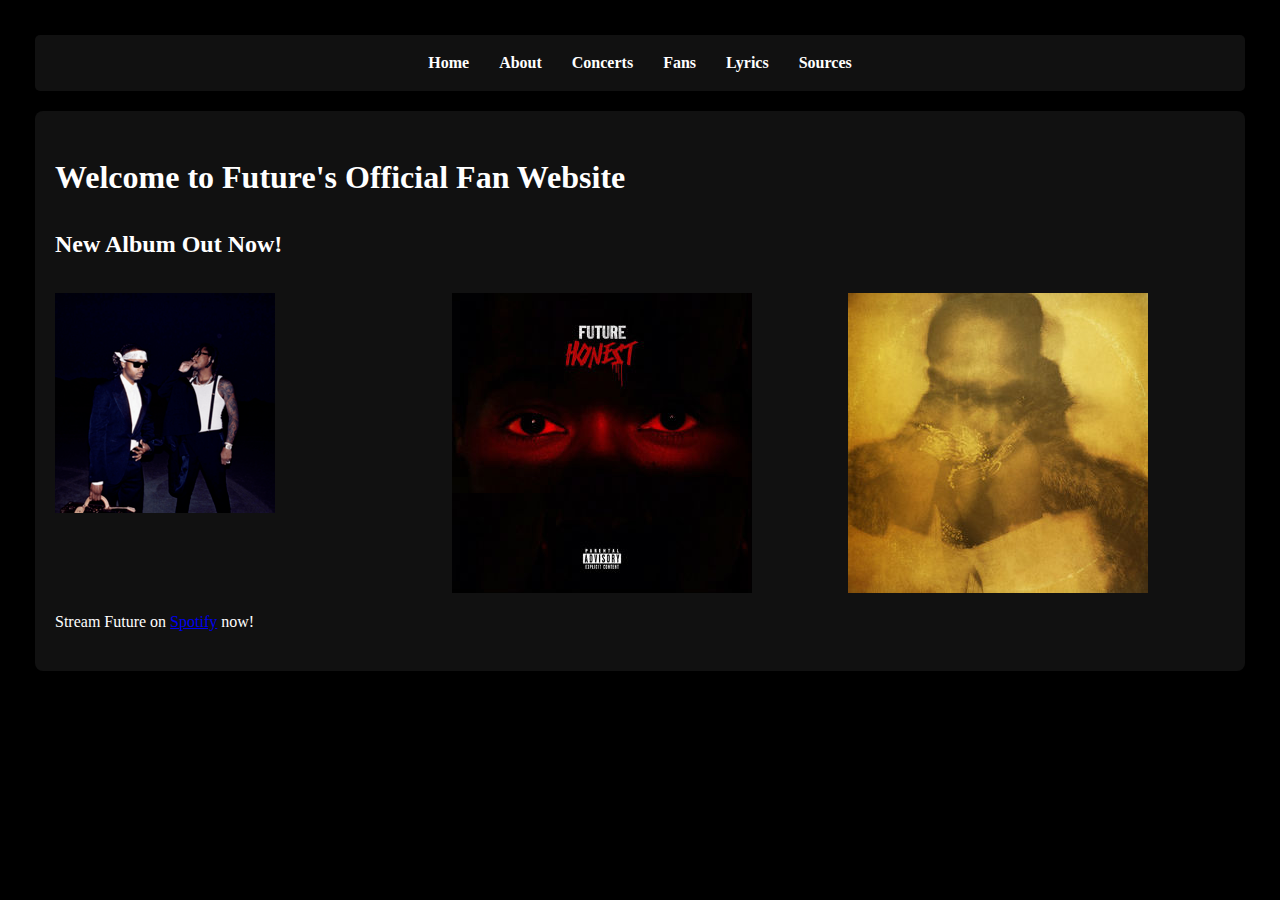
<file: index.html>
<!DOCTYPE html>
<html lang="en">
<head>
    <meta charset="UTF-8">
    <title>Future - Official Fan Site</title>
    <link rel="stylesheet" href="css/styles.css">
</head>
<body>
    <nav>
        <a href="index.html">Home</a>
		<a href="about/about.html">About</a>
		<a href="concerts/concerts.html">Concerts</a>
		<a href="fans/fans.html">Fans</a>
		<a href="lyrics/lyrics.html">Lyrics</a>
		<a href="sources/sources.html">Sources</a>
    </nav>

    <div class="content-wrapper">
        <h1 class="center-text large-text"> Welcome to Future's Official Fan Website</h1>
        <h2 class="center-text large-text">New Album Out Now!</h2>
        
        <div class="album-grid">
            <img src="wdtu.jpg" alt="We Dont Trust You album cover">
            <img src="honest.jpg" alt="Honest album cover">
            <img src="SelfTitle.jpg" alt="FUTURE album cover">
        </div>
        
        <p class="center-text bold-text">Stream Future on <a href="https://open.spotify.com/artist/1RyvyyTE3xzB2ZywiAwp0i" target="_blank">Spotify</a> now! </p>
    </div>
</body>
</html>
</file>
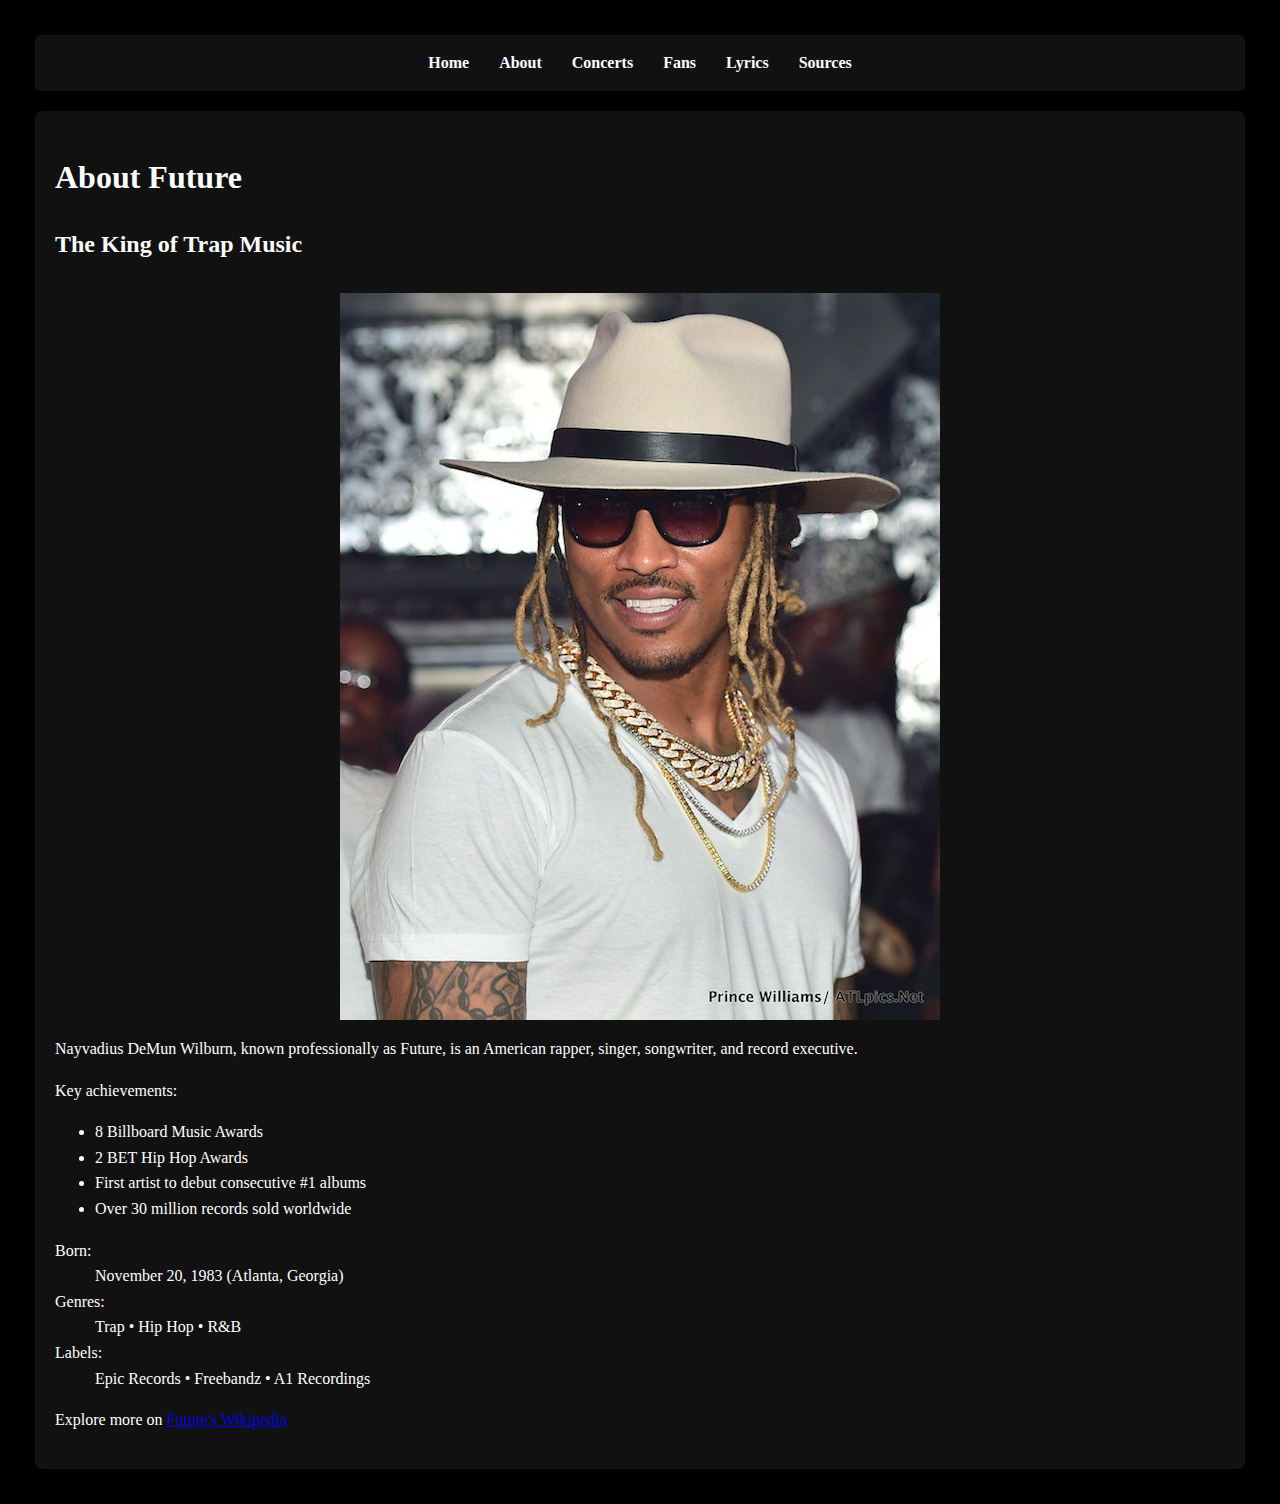
<file: about/about.html>
<!DOCTYPE html>
<html lang="en">
<head>
    <meta charset="UTF-8">
    <title>Future - About</title>
    <link rel="stylesheet" href="../css/styles.css">
</head>
<body>
    <nav>
        <a href="../index.html">Home</a>
        <a href="../about/about.html">About</a>
        <a href="../concerts/concerts.html">Concerts</a>
        <a href="../fans/fans.html">Fans</a>
        <a href="../lyrics/lyrics.html">Lyrics</a>
		<a href="../sources/sources.html">Sources</a>
    </nav>

    <div class="content-wrapper">
        <h1 class="large-text center-text">About Future</h1>
        <h2 class="center-text">The King of Trap Music</h2>
        
        <div class="album-grid centered-grid">
				<img src="../about/futurepic.jpg" alt="Future portrait in studio" class="img-container">
			</div>

        <p class="bold-text center-text">Nayvadius DeMun Wilburn, known professionally as Future, is an American rapper, singer, songwriter, and record executive.</p>

        <div class="center-text">
            <p>Key achievements:</p>
            <ul>
                <li>8 Billboard Music Awards</li>
                <li>2 BET Hip Hop Awards</li>
                <li>First artist to debut consecutive #1 albums</li>
                <li>Over 30 million records sold worldwide</li>
            </ul>
        </div>

        <dl class="center-text">
            <dt class="bold-text">Born:</dt>
            <dd>November 20, 1983 (Atlanta, Georgia)</dd>
            
            <dt class="bold-text">Genres:</dt>
            <dd>Trap • Hip Hop • R&B</dd>
            
            <dt class="bold-text">Labels:</dt>
            <dd>Epic Records • Freebandz • A1 Recordings</dd>
        </dl>

        <p class="center-text">Explore more on <a href="https://en.wikipedia.org/wiki/Future_(rapper)" target="_blank" class="bold-text">Future's Wikipedia</a></p>
    </div>
</body>
</html>
</file>
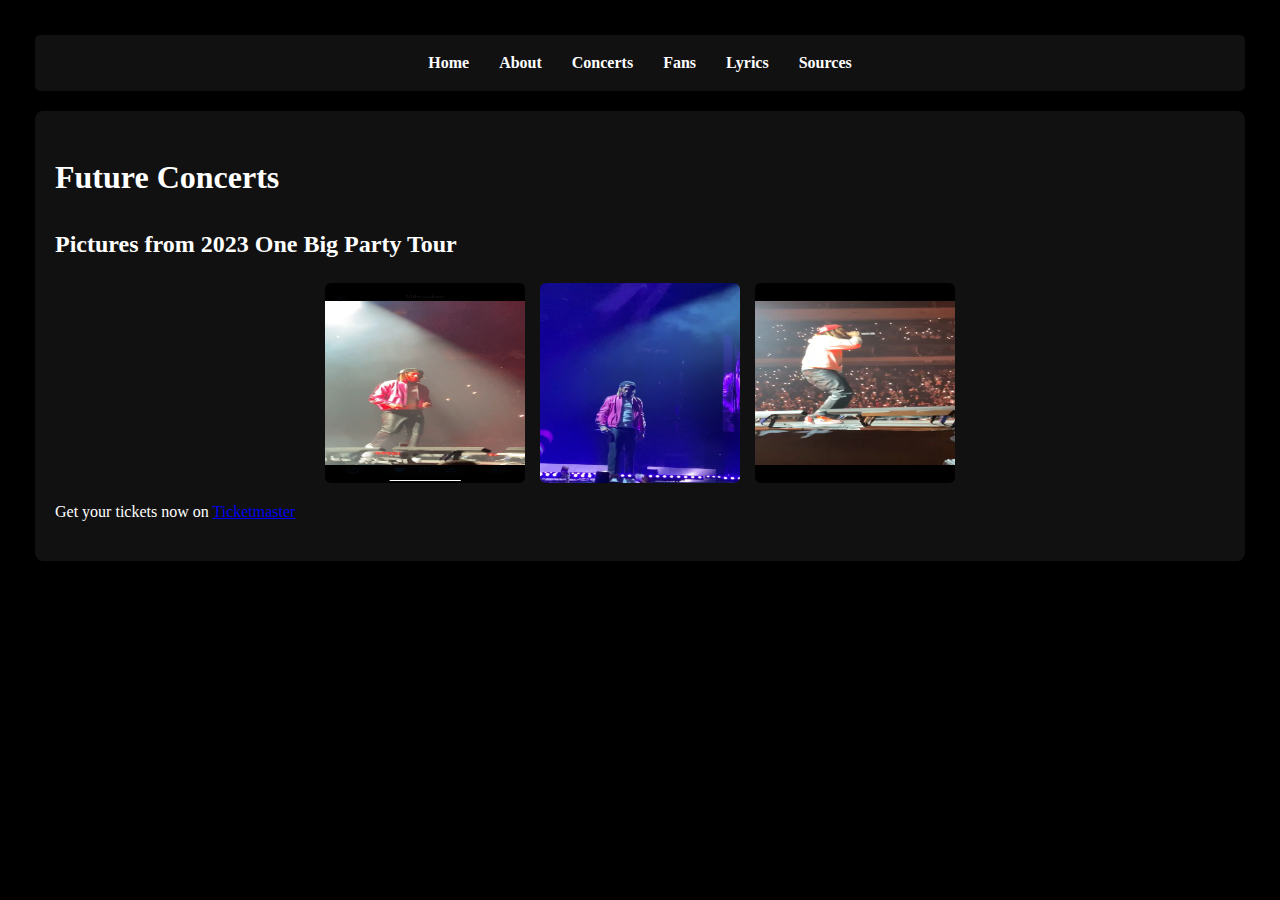
<file: concerts/concerts.html>
<!DOCTYPE html>
<html lang="en">
<head>
    <meta charset="UTF-8">
    <title>Future - Concerts</title>
    <link rel="stylesheet" href="../css/styles.css">
</head>
<body>
    <nav>
        <a href="../index.html">Home</a>
        <a href="../about/about.html">About</a>
        <a href="../concerts/concerts.html">Concerts</a>
        <a href="../fans/fans.html">Fans</a>
        <a href="../lyrics/lyrics.html">Lyrics</a>
        <a href="../sources/sources.html">Sources</a>
    </nav>

    <div class="content-wrapper">
        <h1 class="large-text center-text">Future Concerts</h1>
        <h2 class="center-text">Pictures from 2023 One Big Party Tour</h2>
        
      <div class="album-grid smaller-images">
		<img src="../concerts/img3.png" alt="Future performing" class="img-container">
		<img src="../concerts/img2.png" alt="Concert crowd" class="img-container">
		<img src="../concerts/img1.png" alt="Stage close-up with Future" class="img-container">
	  </div>

        <p class="center-text large-text">Get your tickets now on 
            <a href="https://www.ticketmaster.com/" target="_blank" class="bold-text">
                Ticketmaster
            </a>
        </p>
    </div>
</body>
</html>
</file>
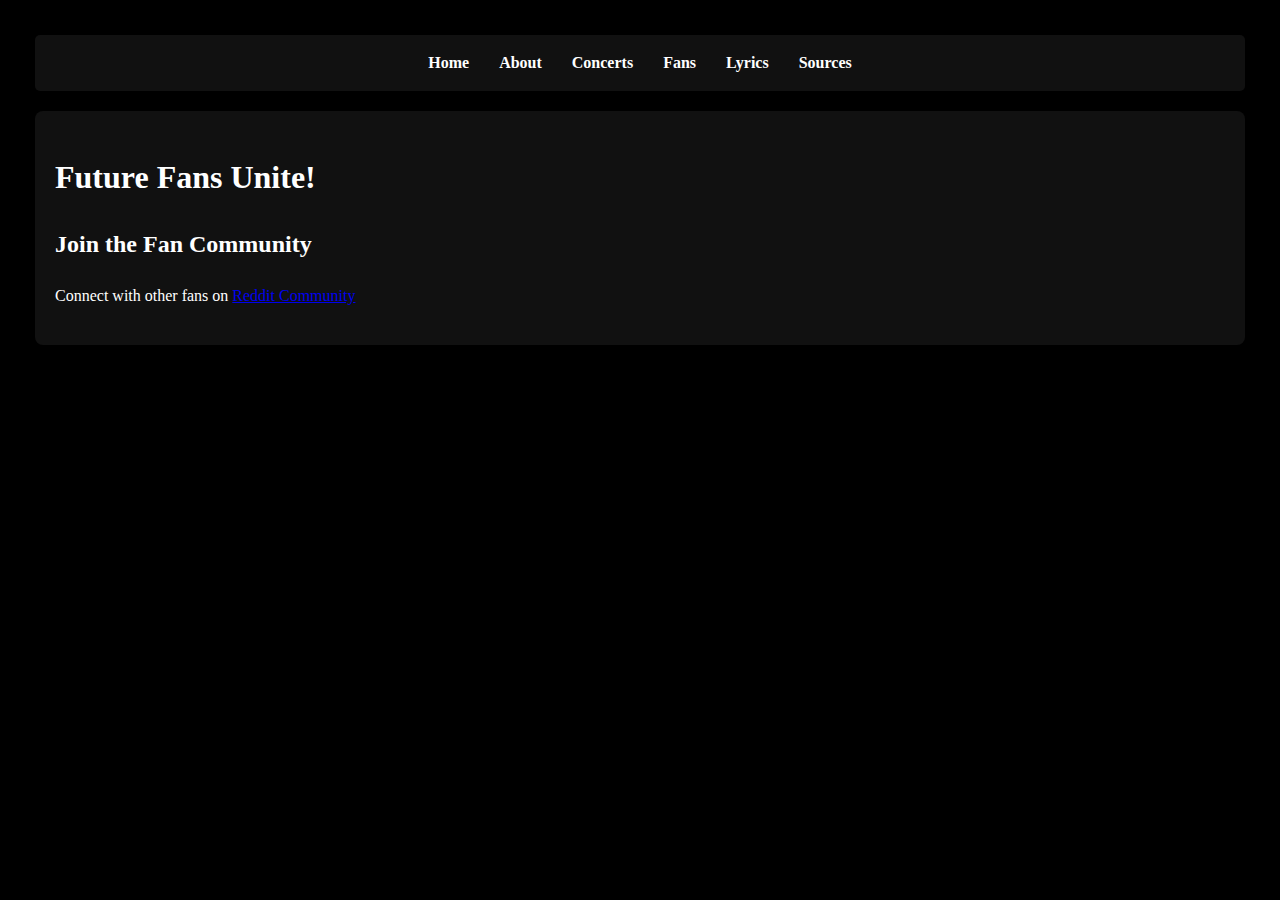
<file: fans/fans.html>
<!DOCTYPE html>
<html lang="en">
<head>
    <meta charset="UTF-8">
    <title>Future - Fans</title>
    <link rel="stylesheet" href="../css/styles.css">
</head>
<body>
    <nav>
        <a href="../index.html">Home</a>
        <a href="../about/about.html">About</a>
        <a href="../concerts/concerts.html">Concerts</a>
        <a href="../fans/fans.html">Fans</a>
        <a href="../lyrics/lyrics.html">Lyrics</a>
		<a href="../sources/sources.html">Sources</a>
    </nav>

    <div class="content-wrapper">
        <h1 class="large-text">Future Fans Unite!</h1>
        <h2>Join the Fan Community</h2>
    

        <p>Connect with other fans on <a href="https://www.reddit.com/r/FREEBANDZ/" target="_blank">Reddit Community</a></p>
    </div>
</body>
</html>
</file>
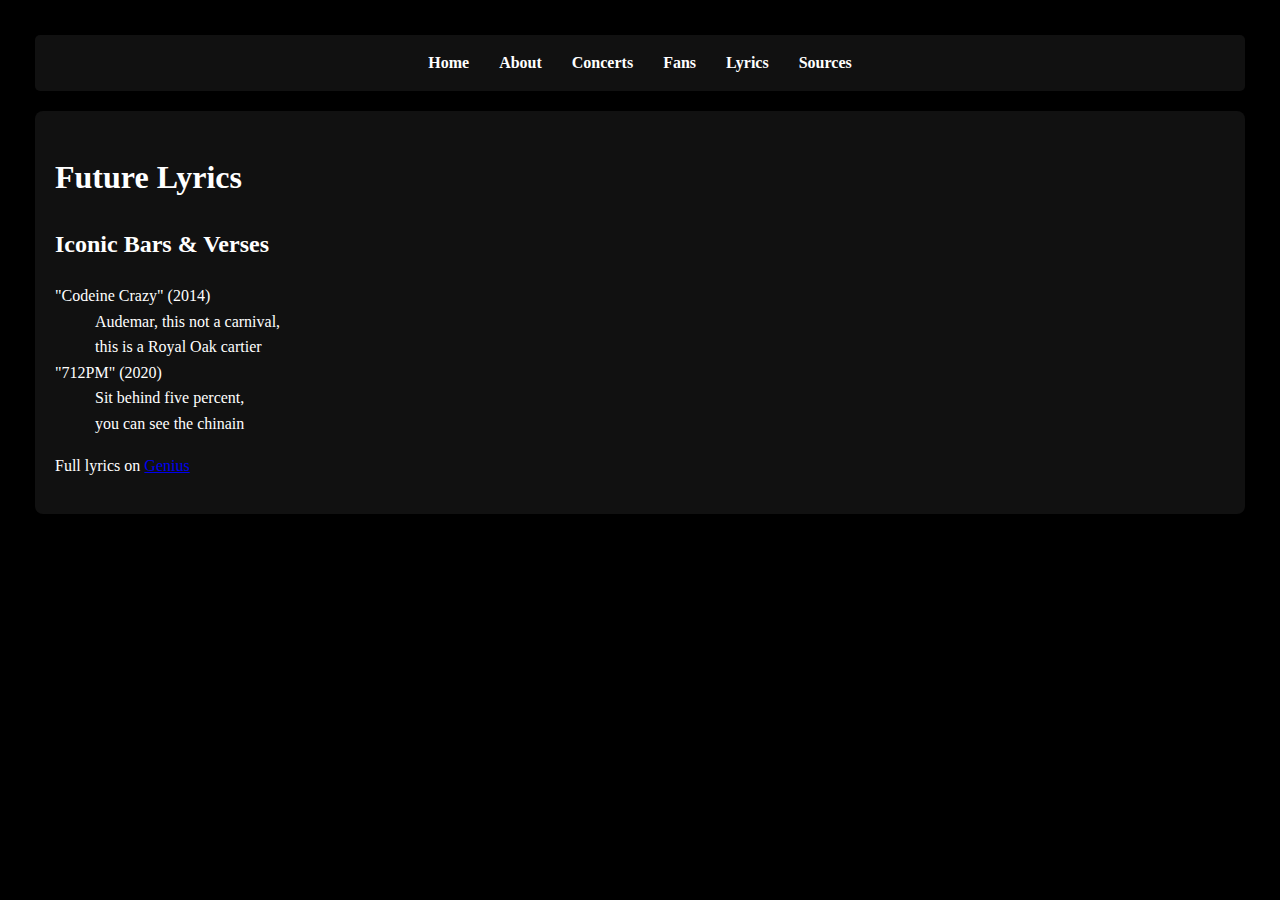
<file: lyrics/lyrics.html>
<!DOCTYPE html>
<html lang="en">
<head>
    <meta charset="UTF-8">
    <title>Future - Lyrics</title>
    <link rel="stylesheet" href="../css/styles.css">
</head>
<body>
    <nav>
        <a href="../index.html">Home</a>
        <a href="../about/about.html">About</a>
        <a href="../concerts/concerts.html">Concerts</a>
        <a href="../fans/fans.html">Fans</a>
        <a href="../lyrics/lryics.html">Lyrics</a>
		<a href="../sources/sources.html">Sources</a>
    </nav>

    <div class="content-wrapper">
        <h1 class="large-text">Future Lyrics</h1>
        <h2>Iconic Bars &amp; Verses</h2>
    
        <dl>
            <dt>"Codeine Crazy" (2014)</dt>
            <dd>Audemar, this not a carnival,<br> this is a Royal Oak cartier</dd>
            
            <dt>"712PM" (2020)</dt>
            <dd>Sit behind five percent,<br>you can see the chinain</dd>
        </dl>

        <p>Full lyrics on <a href="https://genius.com/artists/Future" target="_blank">Genius</a></p>
    </div>
</body>
</html>
</file>
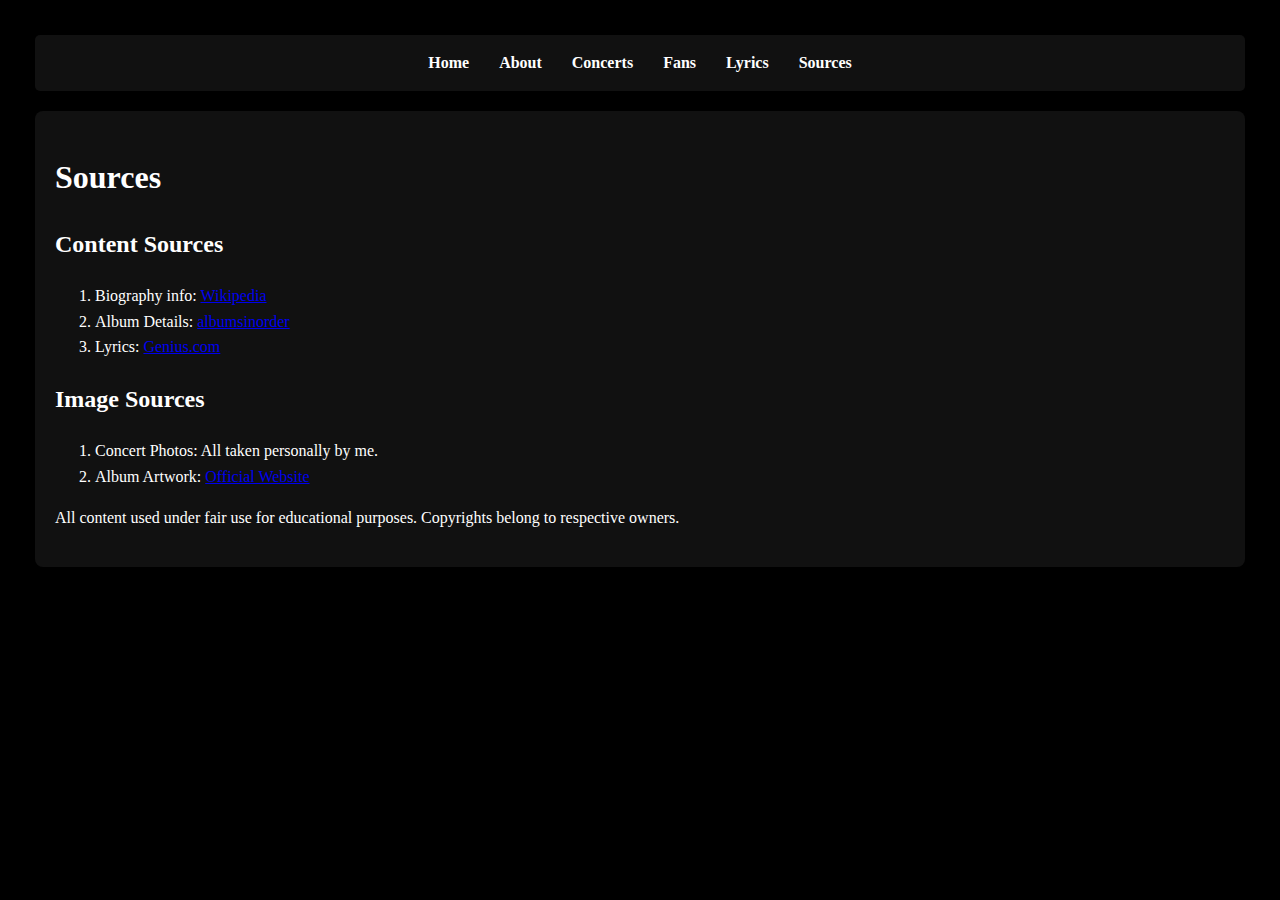
<file: sources/sources.html>
<!DOCTYPE html>
<html lang="en">
<head>
    <meta charset="UTF-8">
    <title>Future - Sources</title>
    <link rel="stylesheet" href="../css/styles.css">
</head>
<body>
    <nav>
        <a href="../index.html">Home</a>
        <a href="../about/about.html">About</a>
        <a href="../concerts/concerts.html">Concerts</a>
        <a href="../fans/fans.html">Fans</a>
        <a href="../lyrics/lyrics.html">Lyrics</a>
		<a href="../sources/sources.html">Sources</a>
    </nav>

    <div class="content-wrapper">
        <h1 class="large-text center-text">Sources </h1>
        
        <div class="center-text">
            <h2 class="bold-text">Content Sources</h2>
            <ol>
                <li>Biography info: 
                    <a href="https://en.wikipedia.org/wiki/Future_(rapper)" target=_blank>
                        Wikipedia
                    </a>
                </li>
                <li>Album Details: 
                    <a href="https://albumsinorder.com/future-albums-in-order/ "target=_blank>
                        albumsinorder
                    </a>
                </li>
				
				<li>Lyrics: 
                    <a href="https://genius.com/artists/Future" target=_blank>
                        Genius.com
                    </a>
                </li>
				
				 
               
            </ol>

            <h2 class="bold-text">Image Sources</h2>
            <ol>
                <li>Concert Photos: All taken personally by me.
                    
                </li>
                <li>Album Artwork: 
                    <a href="https://www.freebandz.com/" target=_blank>
                        Official Website
                    </a>
                
            

           
            </ol>

            <p class="bold-text">All content used under fair use for educational purposes. Copyrights belong to respective owners.</p>
        </div>
    </div>
</body>
</html>
</file>
<file: css/styles.css>
/* styles.css */
body {
    font-family: "Georgia", serif;
    background-color: #000000; 
    color: #ffffff;
    margin: 20px;
    padding: 15px;
    line-height: 1.6;
}
h1, h2 {
    font-family: "Georgia", serif; 
}
nav {
    background-color: #111;
    padding: 15px;
    margin-bottom: 20px;
    border-radius: 5px;
    display: flex;          
    justify-content: center; 
    gap: 30px;             
}


nav a {
    color: #fff;
    text-decoration: none;
    font-weight: bold;
    transition: color 0.3s ease;
    
}

.content-wrapper {
    max-width: 1200px;
    margin: 0 auto;
    padding: 20px;
    background-color: #111; 
    border-radius: 8px;
    box-shadow: 0 2px 10px rgba(0,0,0,0.5);
}

.album-grid {
    display: grid;
    grid-template-columns: repeat(3, 1fr);
    gap: 20px;
    margin-top: 30px;
}
.album-grid.smaller-images {
    grid-template-columns: repeat(3, 200px); 
    justify-content: center; 
    gap: 15px; /
    max-width: 800px; 
    margin: 0 auto; 
}

.album-grid.smaller-images .img-container {
    width: 200px; 
    height: 200px; 
    border-radius: 6px; 
}

.centered-grid {
    grid-template-columns: 1fr !important; 
    max-width: 600px; 
    margin-left: auto;
    margin-right: auto;
    justify-items: center; 
.bold-text {
    font-weight: bold;
    color: #ff6600;
}

.large-text {
    font-size: 1.2em;
}

.img-container img {
    width: 100%;
    height: auto;
    border-radius: 8px;
    border: 2px solid #333;
}

.center-text {
    text-align: center;
}


a {
    color: #4d9eff;
    text-decoration: none;
}

a:hover {
    color: #ff000;
    text-decoration: underline;
}

dl dt {
    color: #ff6600;
    margin-top: 15px;
}

dl dd {
    color: #ccc;
}
</file>
